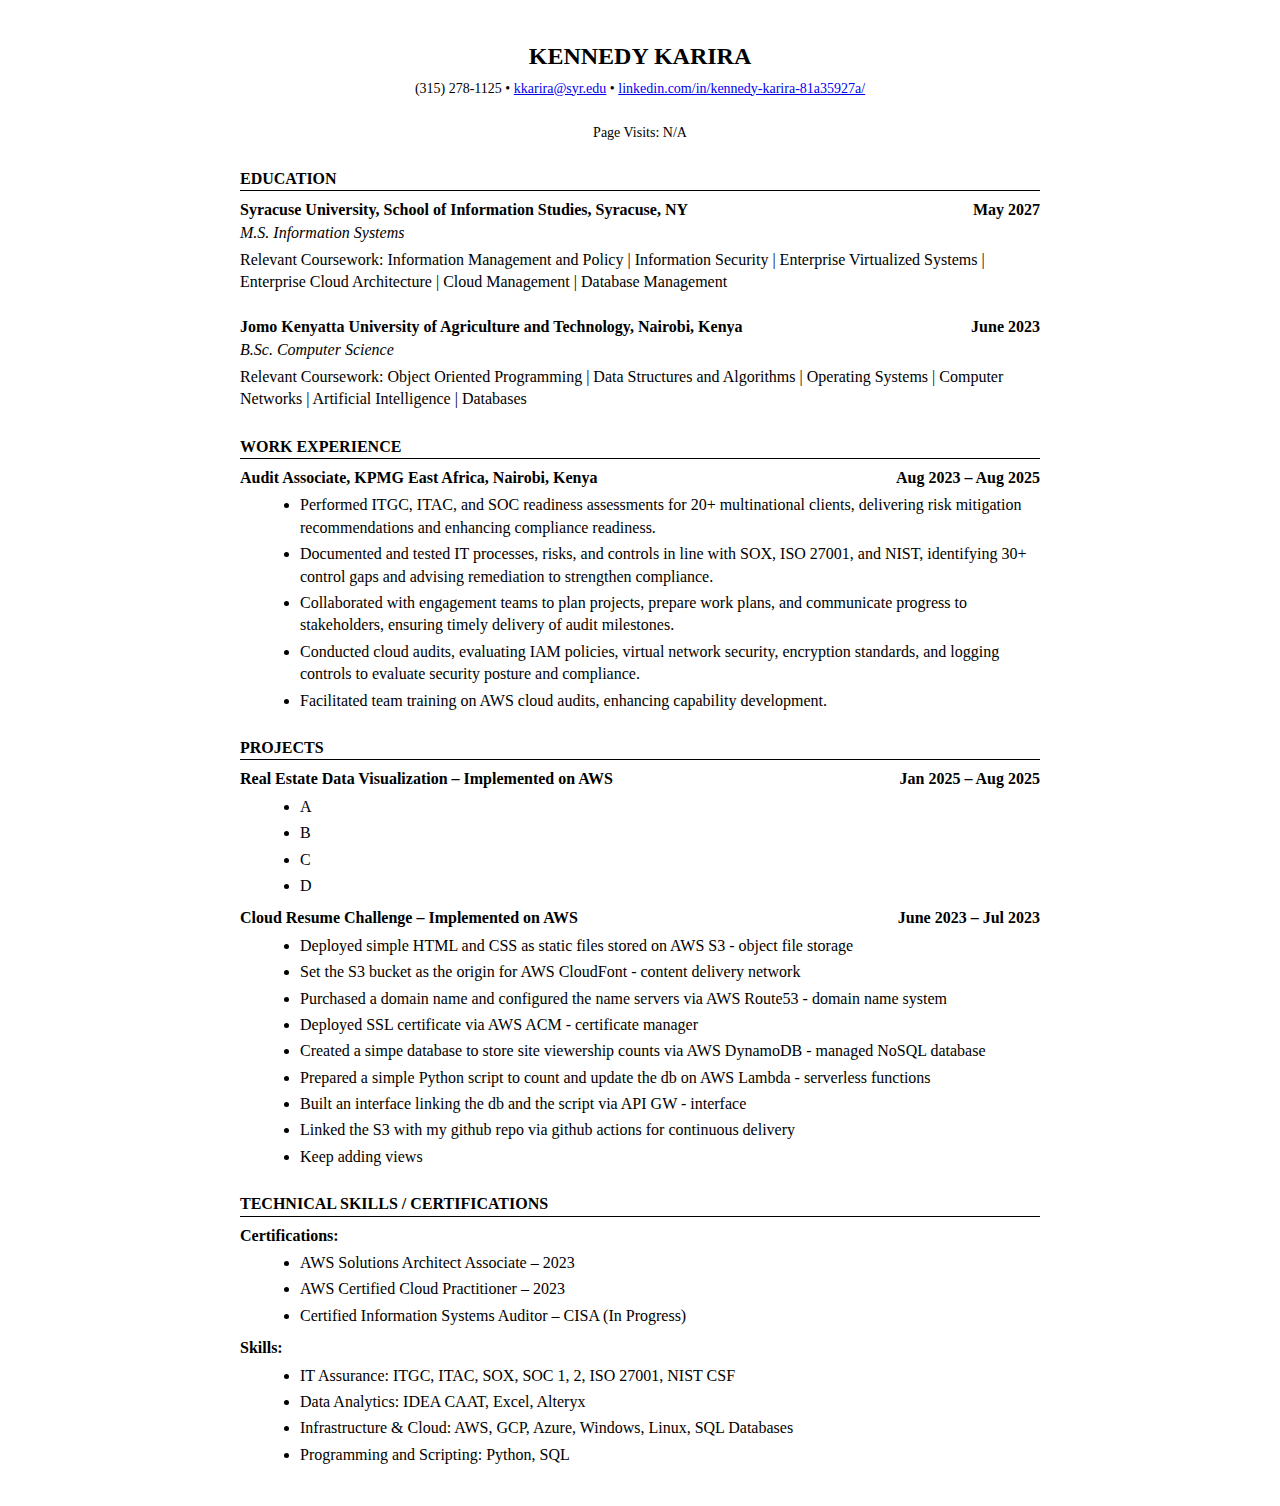
<file: index.html>
<!DOCTYPE html>
<html lang="en">
<head>
  <meta charset="UTF-8">
  <title>Kennedy Karira - Resume</title>
  <link rel="stylesheet" href="styles.css">
</head>
<body>
  <h1>KENNEDY KARIRA</h1>
  <div class="contact">
    (315) 278-1125 • <a href="mailto:kkarira@syr.edu">kkarira@syr.edu</a> • 
    <a href="https://linkedin.com/in/kennedy-karira-81a35927a/">linkedin.com/in/kennedy-karira-81a35927a/</a>
  </div>
  <div style="text-align:center; margin-top:20px; font-size:14px;">
  Page Visits: <span id="visit-counter">Loading...</span>
</div>

  <div class="section">
    <h2>Education</h2>
    <div class="edu-job">
      <span>Syracuse University, School of Information Studies, Syracuse, NY</span>
      <span>May 2027</span>
    </div>
    <div class="sub-info">M.S. Information Systems</div>
    <div>Relevant Coursework: Information Management and Policy | Information Security | Enterprise Virtualized Systems | Enterprise Cloud Architecture | Cloud Management | Database Management</div>

    <br>

    <div class="edu-job">
      <span>Jomo Kenyatta University of Agriculture and Technology, Nairobi, Kenya</span>
      <span>June 2023</span>
    </div>
    <div class="sub-info">B.Sc. Computer Science</div>
    <div>Relevant Coursework: Object Oriented Programming | Data Structures and Algorithms | Operating Systems | Computer Networks | Artificial Intelligence | Databases</div>
  </div>

  <div class="section">
    <h2>Work Experience</h2>
    <div class="edu-job">
      <span>Audit Associate, KPMG East Africa, Nairobi, Kenya</span>
      <span>Aug 2023 – Aug 2025</span>
    </div>
    <ul>
      <li>Performed ITGC, ITAC, and SOC readiness assessments for 20+ multinational clients, delivering risk mitigation recommendations and enhancing compliance readiness.</li>
      <li>Documented and tested IT processes, risks, and controls in line with SOX, ISO 27001, and NIST, identifying 30+ control gaps and advising remediation to strengthen compliance.</li>
      <li>Collaborated with engagement teams to plan projects, prepare work plans, and communicate progress to stakeholders, ensuring timely delivery of audit milestones.</li>
      <li>Conducted cloud audits, evaluating IAM policies, virtual network security, encryption standards, and logging controls to evaluate security posture and compliance.</li>
      <li>Facilitated team training on AWS cloud audits, enhancing capability development.</li>
    </ul>
  </div>

  <div class="section">
    <h2>Projects</h2>
    <div class="edu-job">
      <span>Real Estate Data Visualization – Implemented on AWS</span>
      <span>Jan 2025 – Aug 2025</span>
    </div>
    <ul>
      <li>A</li>
      <li>B</li>
      <li>C</li>
      <li>D</li>
    </ul>

    <div class="edu-job">
      <span>Cloud Resume Challenge – Implemented on AWS</span>
      <span>June 2023 – Jul 2023</span>
    </div>
    <ul>
      <li>Deployed simple HTML and CSS as static files stored on AWS S3 - object file storage</li>
      <li>Set the S3 bucket as the origin for AWS CloudFont - content delivery network</li>
      <li>Purchased a domain name and configured the name servers via AWS Route53 - domain name system</li>
      <li>Deployed SSL certificate via AWS ACM - certificate manager</li>
      <li>Created a simpe database to store site viewership counts via AWS DynamoDB - managed NoSQL database </li>
      <li>Prepared a simple Python script to count and update the db on AWS Lambda - serverless functions</li>
      <li>Built an interface linking the db and the script via API GW - interface </li>
      <li>Linked the S3 with my github repo via github actions for continuous delivery </li>
      <li>Keep adding views </li>
    </ul>
  </div>

  <div class="section">
    <h2>Technical Skills / Certifications</h2>
    <strong>Certifications:</strong>
    <ul>
      <li>AWS Solutions Architect Associate – 2023</li>
      <li>AWS Certified Cloud Practitioner – 2023</li>
      <li>Certified Information Systems Auditor – CISA (In Progress)</li>
    </ul>

    <strong>Skills:</strong>
    <ul>
      <li>IT Assurance: ITGC, ITAC, SOX, SOC 1, 2, ISO 27001, NIST CSF</li>
      <li>Data Analytics: IDEA CAAT, Excel, Alteryx</li>
      <li>Infrastructure & Cloud: AWS, GCP, Azure, Windows, Linux, SQL Databases</li>
      <li>Programming and Scripting: Python, SQL</li>
    </ul>
  </div>
  <script src="script.js"></script>
</body>
</html>
</file>
<file: styles.css>
body {
  font-family: "Times New Roman", Times, serif;
  line-height: 1.4;
  max-width: 800px;
  margin: 40px auto;
  color: #000;
}

h1 {
  text-align: center;
  font-size: 24px;
  margin-bottom: 5px;
}

.contact {
  text-align: center;
  font-size: 14px;
  margin-bottom: 25px;
}

h2 {
  font-size: 16px;
  border-bottom: 1px solid #000;
  margin-top: 25px;
  margin-bottom: 8px;
  text-transform: uppercase;
}

.section {
  margin-bottom: 15px;
}

.edu-job {
  display: flex;
  justify-content: space-between;
  font-weight: bold;
}

.sub-info {
  font-style: italic;
  margin-bottom: 5px;
}

ul {
  margin: 5px 0 10px 20px;
}

li {
  margin-bottom: 4px;
}

.skills {
  display: grid;
  grid-template-columns: 1fr 1fr;
  gap: 10px;
}
</file>
